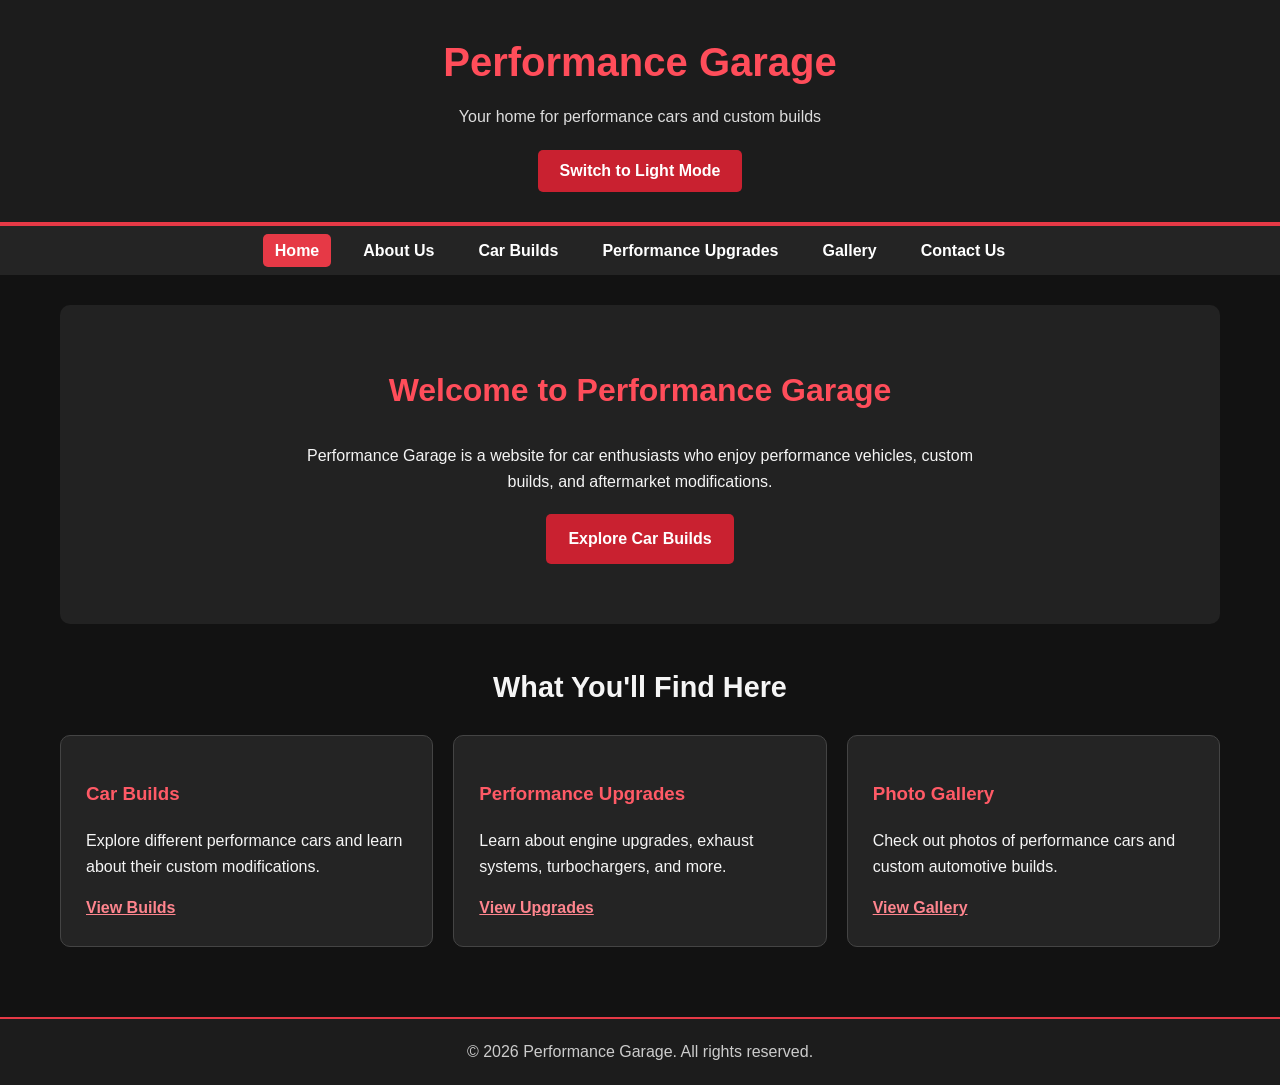
<file: index.html>
<!DOCTYPE html>
<html lang="en">
<head>
    <meta charset="UTF-8">
    <meta name="viewport" content="width=device-width, initial-scale=1.0">
    <title>Performance Garage | Home</title>
    <link rel="stylesheet" href="style.css">
    <script src="script.js" defer></script>
</head>
<body>

    <header>
        <h1>Performance Garage</h1>
        <p>Your home for performance cars and custom builds</p>

        <button type="button" id="themeToggle"
            aria-pressed="false">
        Switch to Light Mode
        </button>
    </header>

    <nav aria-label="Main navigation">
        <ul>
            <li><a href="index.html" aria-current="page">Home</a></li>
            <li><a href="about.html">About Us</a></li>
            <li><a href="builds.html">Car Builds</a></li>
            <li><a href="upgrades.html">Performance Upgrades</a></li>
            <li><a href="gallery.html">Gallery</a></li>
            <li><a href="contact.html">Contact Us</a></li>
        </ul>
    </nav>

    <main>
        <section class="hero">
            <h2>Welcome to Performance Garage</h2>
            <p>
                Performance Garage is a website for car enthusiasts
                who enjoy performance vehicles, custom builds,
                and aftermarket modifications.
            </p>
            <a href="builds.html" class="btn">Explore Car Builds</a>
        </section>

        <section class="featured">
            <h2>What You'll Find Here</h2>

            <div class="card-container">
                <article class="card">
                    <h3>Car Builds</h3>
                    <p>
                        Explore different performance cars and
                        learn about their custom modifications.
                    </p>
                    <a href="builds.html">View Builds</a>
                </article>

                <article class="card">
                    <h3>Performance Upgrades</h3>
                    <p>
                        Learn about engine upgrades, exhaust
                        systems, turbochargers, and more.
                    </p>
                    <a href="upgrades.html">View Upgrades</a>
                </article>

                <article class="card">
                    <h3>Photo Gallery</h3>
                    <p>
                        Check out photos of performance cars
                        and custom automotive builds.
                    </p>
                    <a href="gallery.html">View Gallery</a>
                </article>
            </div>
        </section>
    </main>

    <footer>
        <p>&copy; 2026 Performance Garage. All rights reserved.</p>
    </footer>

</body>
</html>
</file>
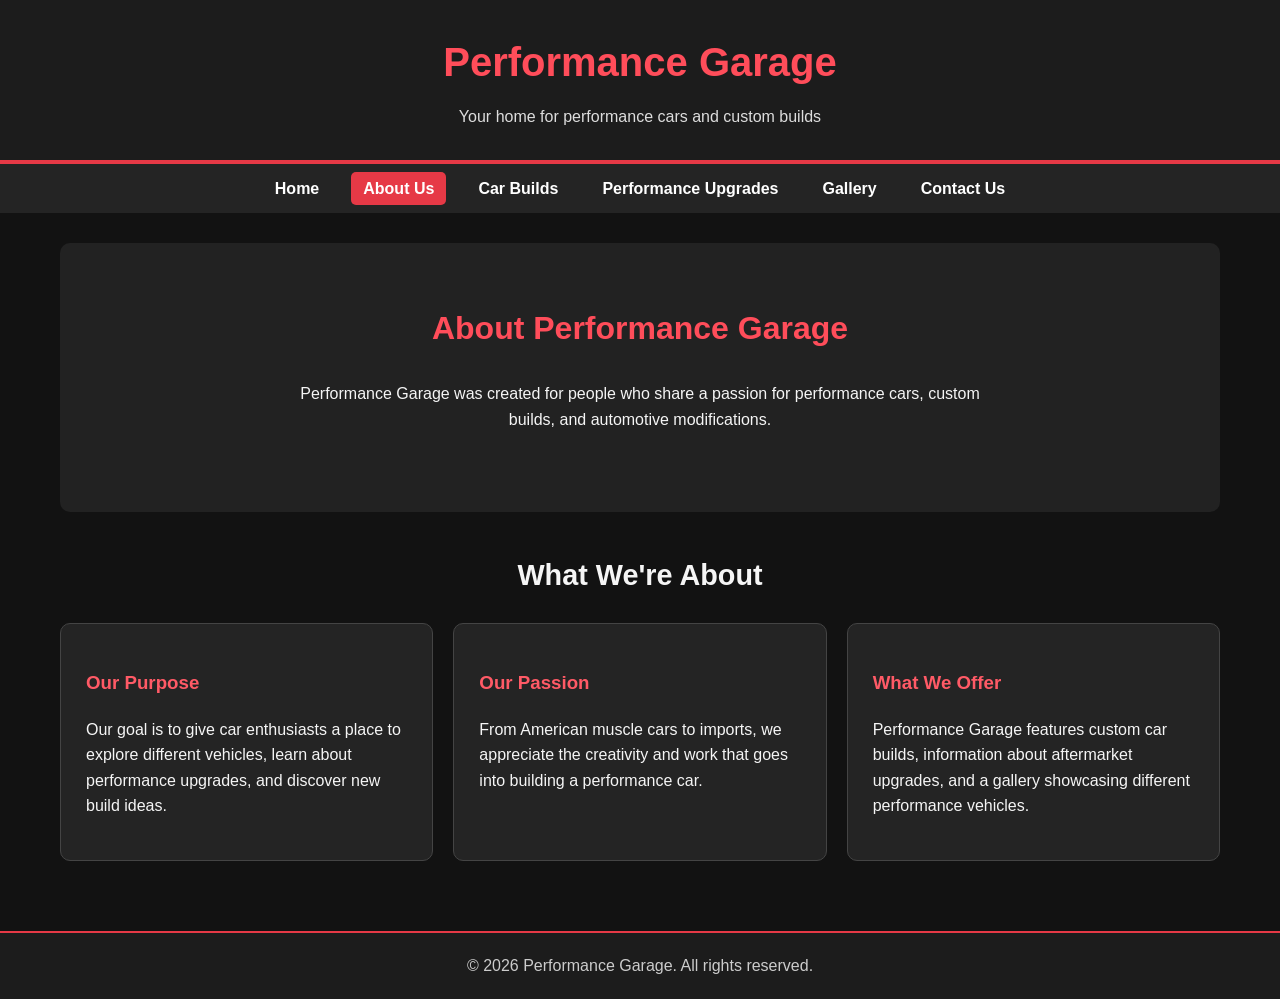
<file: about.html>
<!DOCTYPE html>
<html lang="en">
<head>
    <meta charset="UTF-8">
    <meta name="viewport" content="width=device-width, initial-scale=1.0">
    <title>Performance Garage | About Us</title>
    <link rel="stylesheet" href="style.css">
    <script src="script.js" defer></script>
</head>
<body>

    <header>
        <h1>Performance Garage</h1>
        <p>Your home for performance cars and custom builds</p>
    </header>

    <nav aria-label="Main navigation">
        <ul>
            <li><a href="index.html">Home</a></li>
            <li><a href="about.html" aria-current="page">About Us</a></li>
            <li><a href="builds.html">Car Builds</a></li>
            <li><a href="upgrades.html">Performance Upgrades</a></li>
            <li><a href="gallery.html">Gallery</a></li>
            <li><a href="contact.html">Contact Us</a></li>
        </ul>
    </nav>

    <main>
        <section class="hero">
            <h2>About Performance Garage</h2>
            <p>
                Performance Garage was created for people who
                share a passion for performance cars, custom
                builds, and automotive modifications.
            </p>
        </section>

        <section class="featured">
            <h2>What We're About</h2>

            <div class="card-container">
                <article class="card">
                    <h3>Our Purpose</h3>
                    <p>
                        Our goal is to give car enthusiasts a
                        place to explore different vehicles,
                        learn about performance upgrades,
                        and discover new build ideas.
                    </p>
                </article>

                <article class="card">
                    <h3>Our Passion</h3>
                    <p>
                        From American muscle cars to imports,
                        we appreciate the creativity and work
                        that goes into building a performance car.
                    </p>
                </article>

                <article class="card">
                    <h3>What We Offer</h3>
                    <p>
                        Performance Garage features custom
                        car builds, information about aftermarket
                        upgrades, and a gallery showcasing
                        different performance vehicles.
                    </p>
                </article>
            </div>
        </section>
    </main>

    <footer>
        <p>&copy; 2026 Performance Garage. All rights reserved.</p>
    </footer>

</body>
</html>
</file>
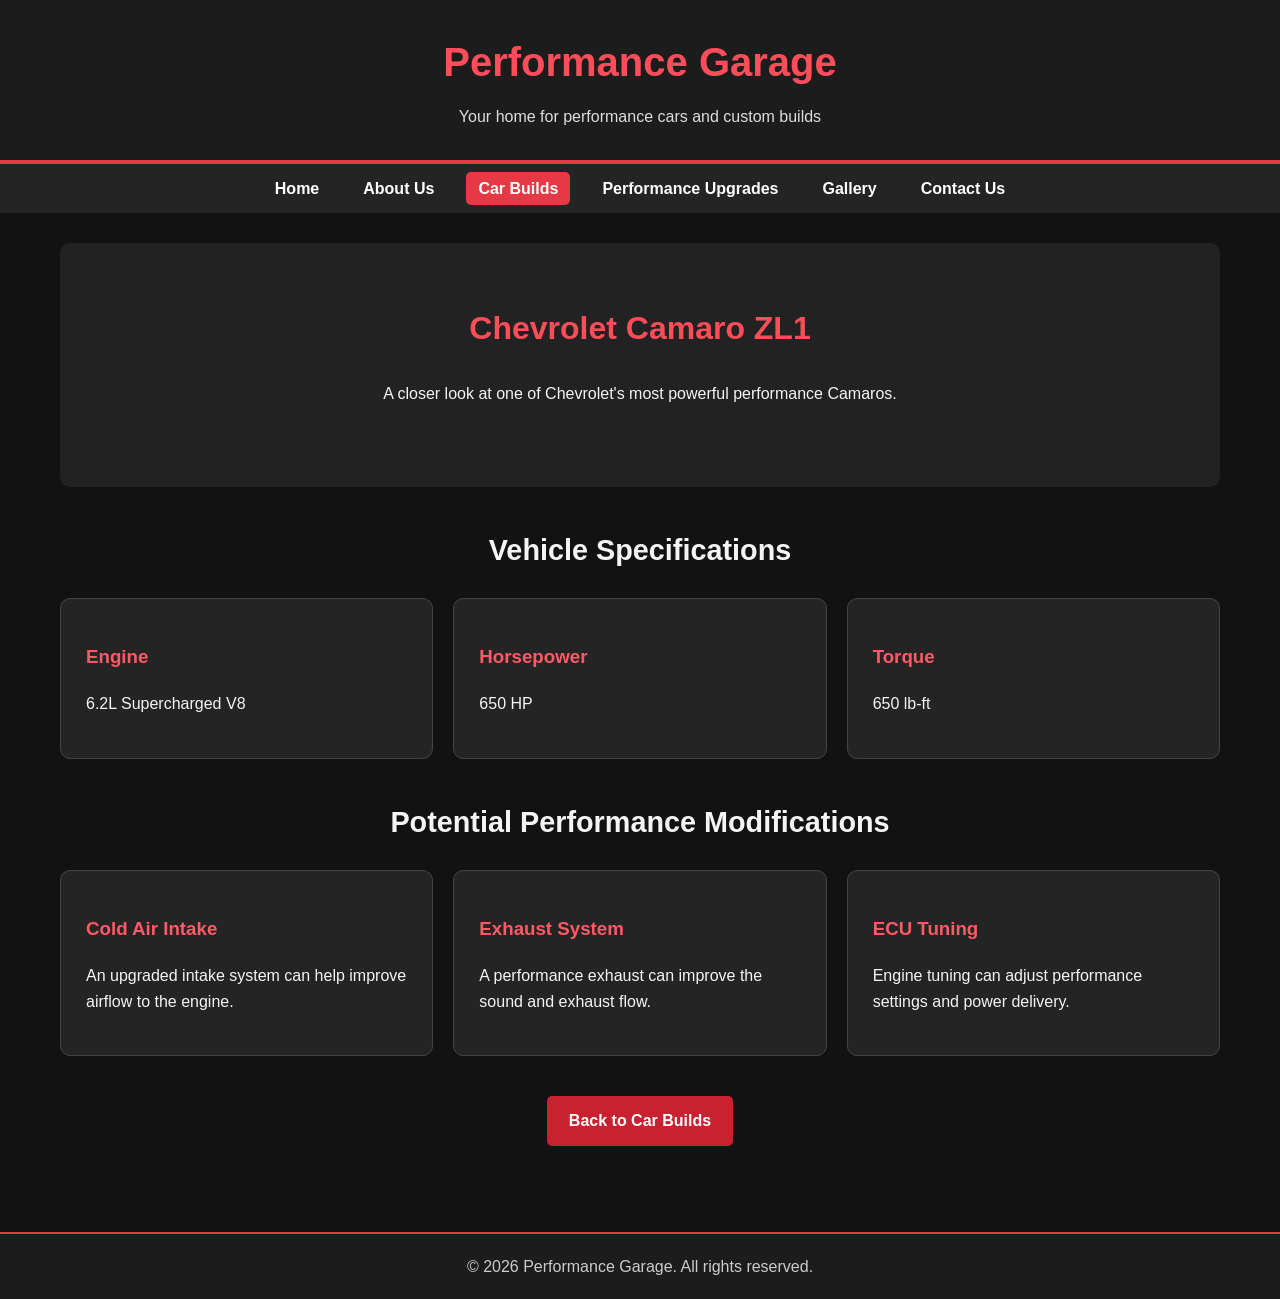
<file: build-details.html>
<!DOCTYPE html>
<html lang="en">
<head>
    <meta charset="UTF-8">
    <meta name="viewport" content="width=device-width, initial-scale=1.0">
    <title>Performance Garage | Build Details</title>
    <link rel="stylesheet" href="style.css">
    <script src="script.js" defer></script>
</head>
<body>

    <header>
        <h1>Performance Garage</h1>
        <p>Your home for performance cars and custom builds</p>
    </header>

    <nav aria-label="Main navigation">
        <ul>
            <li><a href="index.html">Home</a></li>
            <li><a href="about.html">About Us</a></li>
            <li><a href="builds.html" aria-current="page">Car Builds</a></li>
            <li><a href="upgrades.html">Performance Upgrades</a></li>
            <li><a href="gallery.html">Gallery</a></li>
            <li><a href="contact.html">Contact Us</a></li>
        </ul>
    </nav>

    <main>
        <section class="hero">
            <h2>Chevrolet Camaro ZL1</h2>
            <p>
                A closer look at one of Chevrolet's
                most powerful performance Camaros.
            </p>
        </section>

        <section class="featured">
            <h2>Vehicle Specifications</h2>

            <div class="card-container">
                <article class="card">
                    <h3>Engine</h3>
                    <p>6.2L Supercharged V8</p>
                </article>

                <article class="card">
                    <h3>Horsepower</h3>
                    <p>650 HP</p>
                </article>

                <article class="card">
                    <h3>Torque</h3>
                    <p>650 lb-ft</p>
                </article>
            </div>
        </section>

        <section class="featured">
            <h2>Potential Performance Modifications</h2>

            <div class="card-container">
                <article class="card">
                    <h3>Cold Air Intake</h3>
                    <p>
                        An upgraded intake system can help
                        improve airflow to the engine.
                    </p>
                </article>

                <article class="card">
                    <h3>Exhaust System</h3>
                    <p>
                        A performance exhaust can improve
                        the sound and exhaust flow.
                    </p>
                </article>

                <article class="card">
                    <h3>ECU Tuning</h3>
                    <p>
                        Engine tuning can adjust performance
                        settings and power delivery.
                    </p>
                </article>
            </div>
        </section>

        <p class="back-link">
            <a href="builds.html" class="btn">
                Back to Car Builds
            </a>
        </p>
    </main>

    <footer>
        <p>&copy; 2026 Performance Garage. All rights reserved.</p>
    </footer>

</body>
</html>
</file>
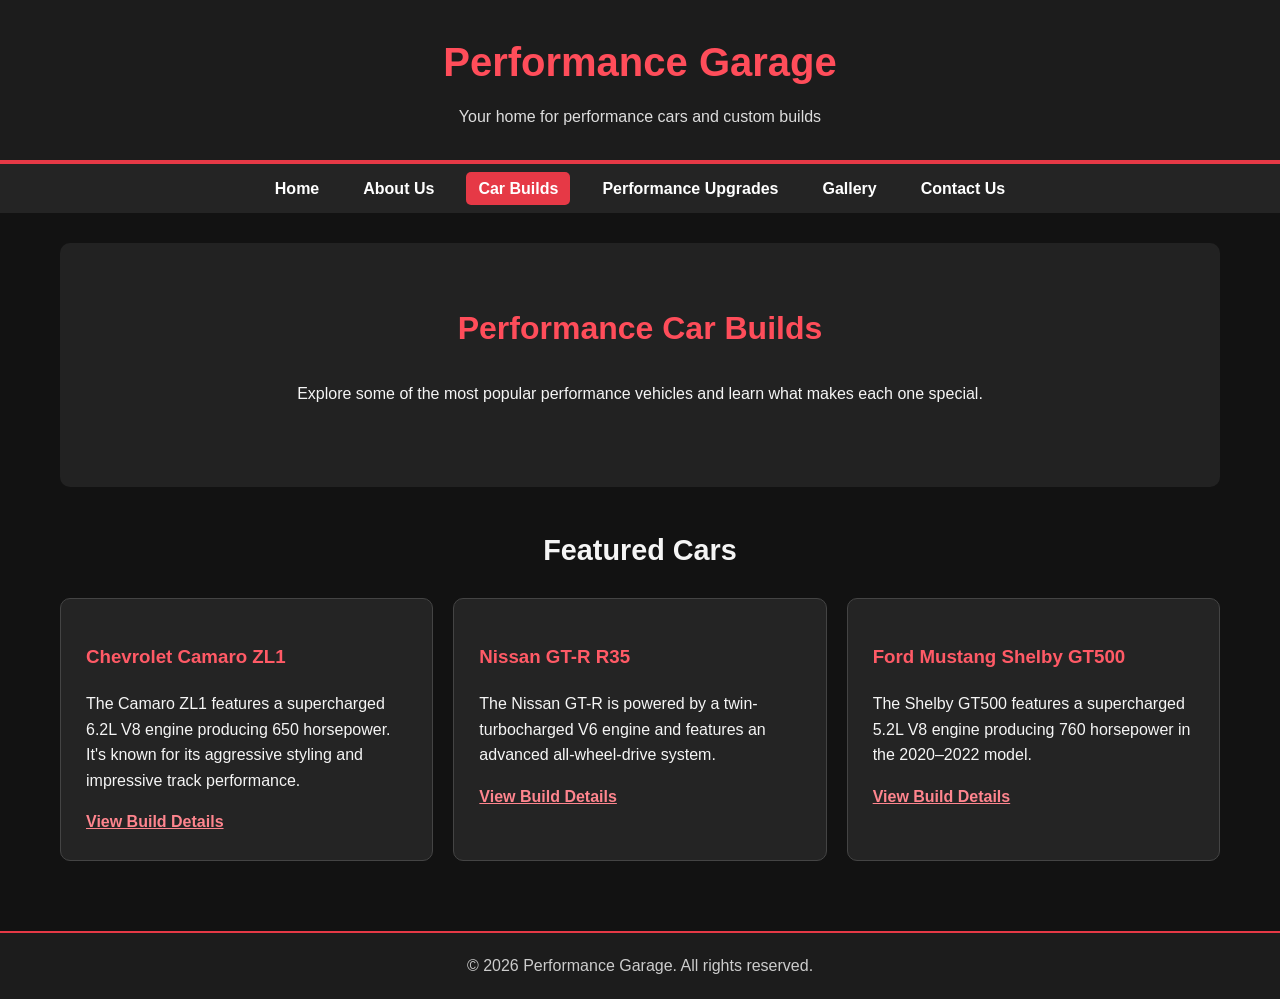
<file: builds.html>
<!DOCTYPE html>
<html lang="en">
<head>
    <meta charset="UTF-8">
    <meta name="viewport" content="width=device-width, initial-scale=1.0">
    <title>Performance Garage | Car Builds</title>
    <link rel="stylesheet" href="style.css">
    <script src="script.js" defer></script>
</head>
<body>

    <header>
        <h1>Performance Garage</h1>
        <p>Your home for performance cars and custom builds</p>
    </header>

    <nav aria-label="Main navigation">
        <ul>
            <li><a href="index.html">Home</a></li>
            <li><a href="about.html">About Us</a></li>
            <li><a href="builds.html" aria-current="page">Car Builds</a></li>
            <li><a href="upgrades.html">Performance Upgrades</a></li>
            <li><a href="gallery.html">Gallery</a></li>
            <li><a href="contact.html">Contact Us</a></li>
        </ul>
    </nav>

    <main>
        <section class="hero">
            <h2>Performance Car Builds</h2>
            <p>
                Explore some of the most popular performance
                vehicles and learn what makes each one special.
            </p>
        </section>

        <section class="featured">
            <h2>Featured Cars</h2>

            <div class="card-container">
                <article class="card">
                    <h3>Chevrolet Camaro ZL1</h3>
                    <p>
                        The Camaro ZL1 features a supercharged
                        6.2L V8 engine producing 650 horsepower.
                        It's known for its aggressive styling
                        and impressive track performance.
                    </p>
                    <a href="build-details.html">
                        View Build Details
                    </a>
                </article>

                <article class="card">
                    <h3>Nissan GT-R R35</h3>
                    <p>
                        The Nissan GT-R is powered by a
                        twin-turbocharged V6 engine and
                        features an advanced all-wheel-drive
                        system.
                    </p>
                    <a href="build-details.html">
                        View Build Details
                    </a>
                </article>

                <article class="card">
                    <h3>Ford Mustang Shelby GT500</h3>
                    <p>
                        The Shelby GT500 features a supercharged
                        5.2L V8 engine producing 760 horsepower
                        in the 2020–2022 model.
                    </p>
                    <a href="build-details.html">
                        View Build Details
                    </a>
                </article>
            </div>
        </section>
    </main>

    <footer>
        <p>&copy; 2026 Performance Garage. All rights reserved.</p>
    </footer>

</body>
</html>
</file>
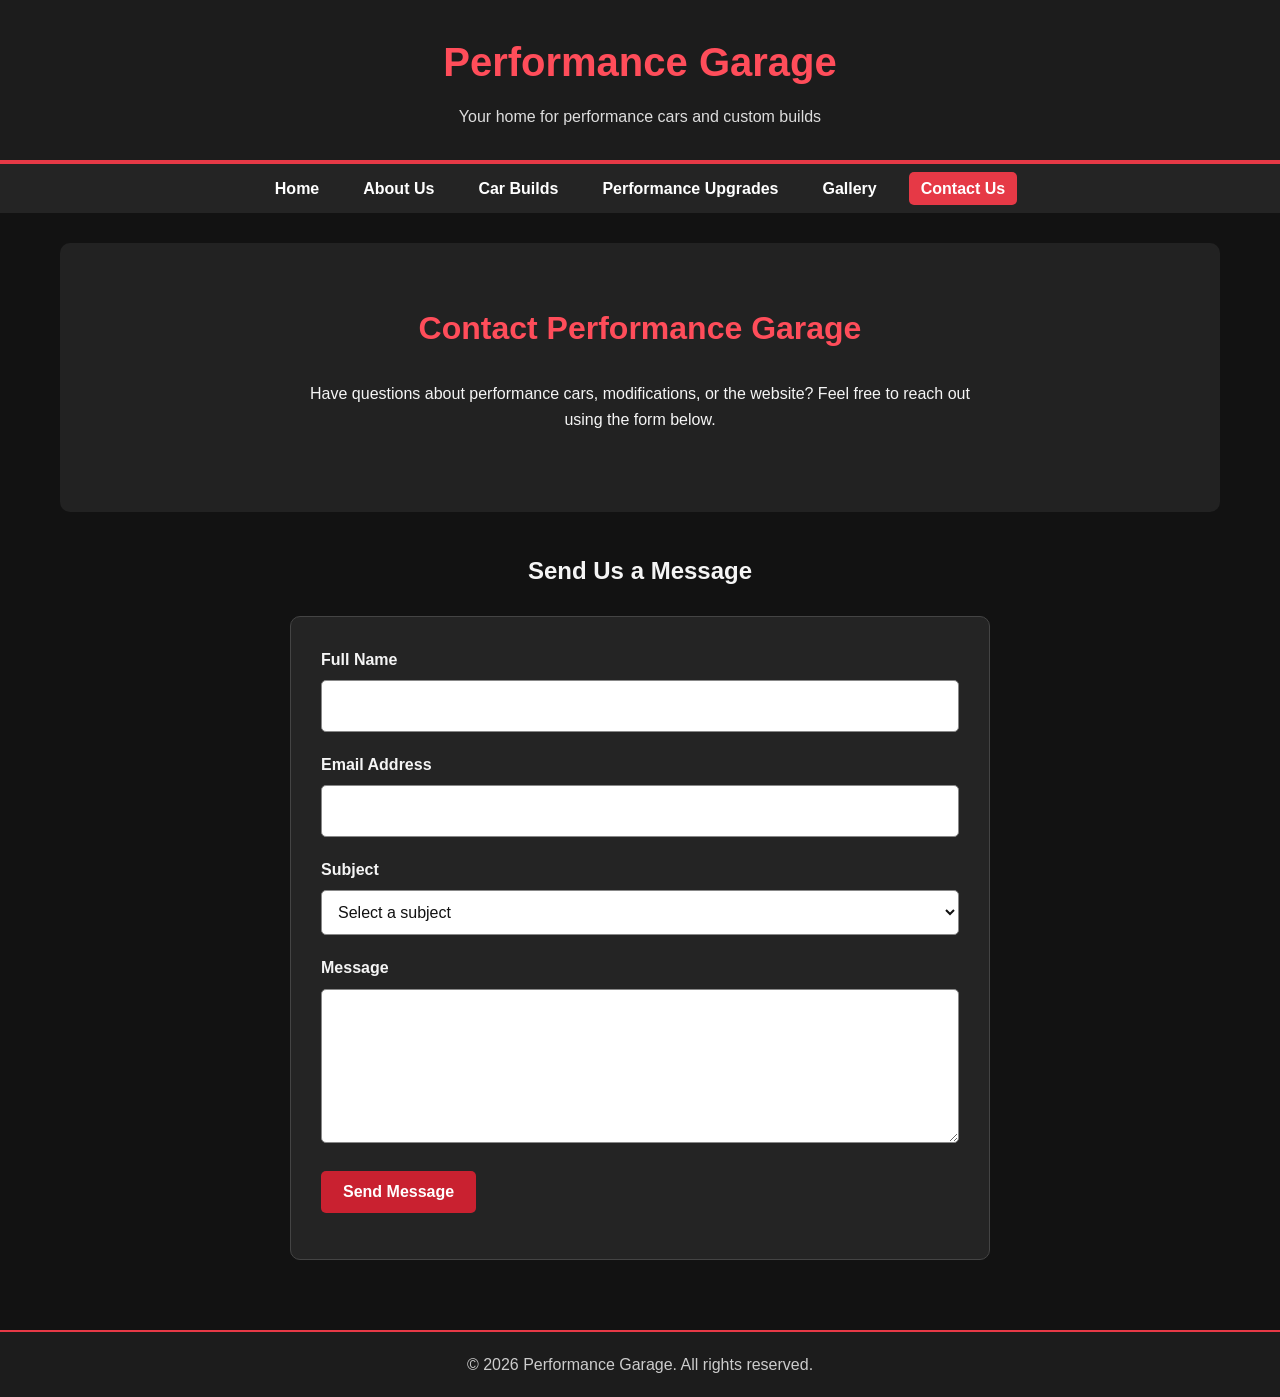
<file: contact.html>
<!DOCTYPE html>
<html lang="en">
<head>
    <meta charset="UTF-8">
    <meta name="viewport" content="width=device-width, initial-scale=1.0">
    <title>Performance Garage | Contact Us</title>
    <link rel="stylesheet" href="style.css">
    <script src="script.js" defer></script>
</head>
<body>

    <header>
        <h1>Performance Garage</h1>
        <p>Your home for performance cars and custom builds</p>
    </header>

    <nav aria-label="Main navigation">
        <ul>
            <li><a href="index.html">Home</a></li>
            <li><a href="about.html">About Us</a></li>
            <li><a href="builds.html">Car Builds</a></li>
            <li><a href="upgrades.html">Performance Upgrades</a></li>
            <li><a href="gallery.html">Gallery</a></li>
            <li><a href="contact.html" aria-current="page">Contact Us</a></li>
        </ul>
    </nav>

    <main>
        <section class="hero">
            <h2>Contact Performance Garage</h2>
            <p>
                Have questions about performance cars,
                modifications, or the website?
                Feel free to reach out using the form below.
            </p>
        </section>

        <section class="contact-section">
            <h2>Send Us a Message</h2>

            <form id="contactForm">
                <div class="form-group">
                    <label for="name">Full Name</label>
                    <input type="text" id="name"
                           name="name" required>
                </div>

                <div class="form-group">
                    <label for="email">Email Address</label>
                    <input type="email" id="email"
                           name="email" required>
                </div>

                <div class="form-group">
                    <label for="subject">Subject</label>
                    <select id="subject" name="subject" required>
                        <option value="">Select a subject</option>
                        <option value="builds">Car Builds</option>
                        <option value="upgrades">Performance Upgrades</option>
                        <option value="general">General Question</option>
                    </select>
                </div>

                <div class="form-group">
                    <label for="message">Message</label>
                    <textarea id="message" name="message"
                              rows="5" required></textarea>
                </div>

                <button type="submit">Send Message</button>

                <p id="formResponse"
                   role="status"
                   aria-live="polite"></p>
            </form>
        </section>
    </main>

    <footer>
        <p>&copy; 2026 Performance Garage. All rights reserved.</p>
    </footer>

</body>
</html>
</file>
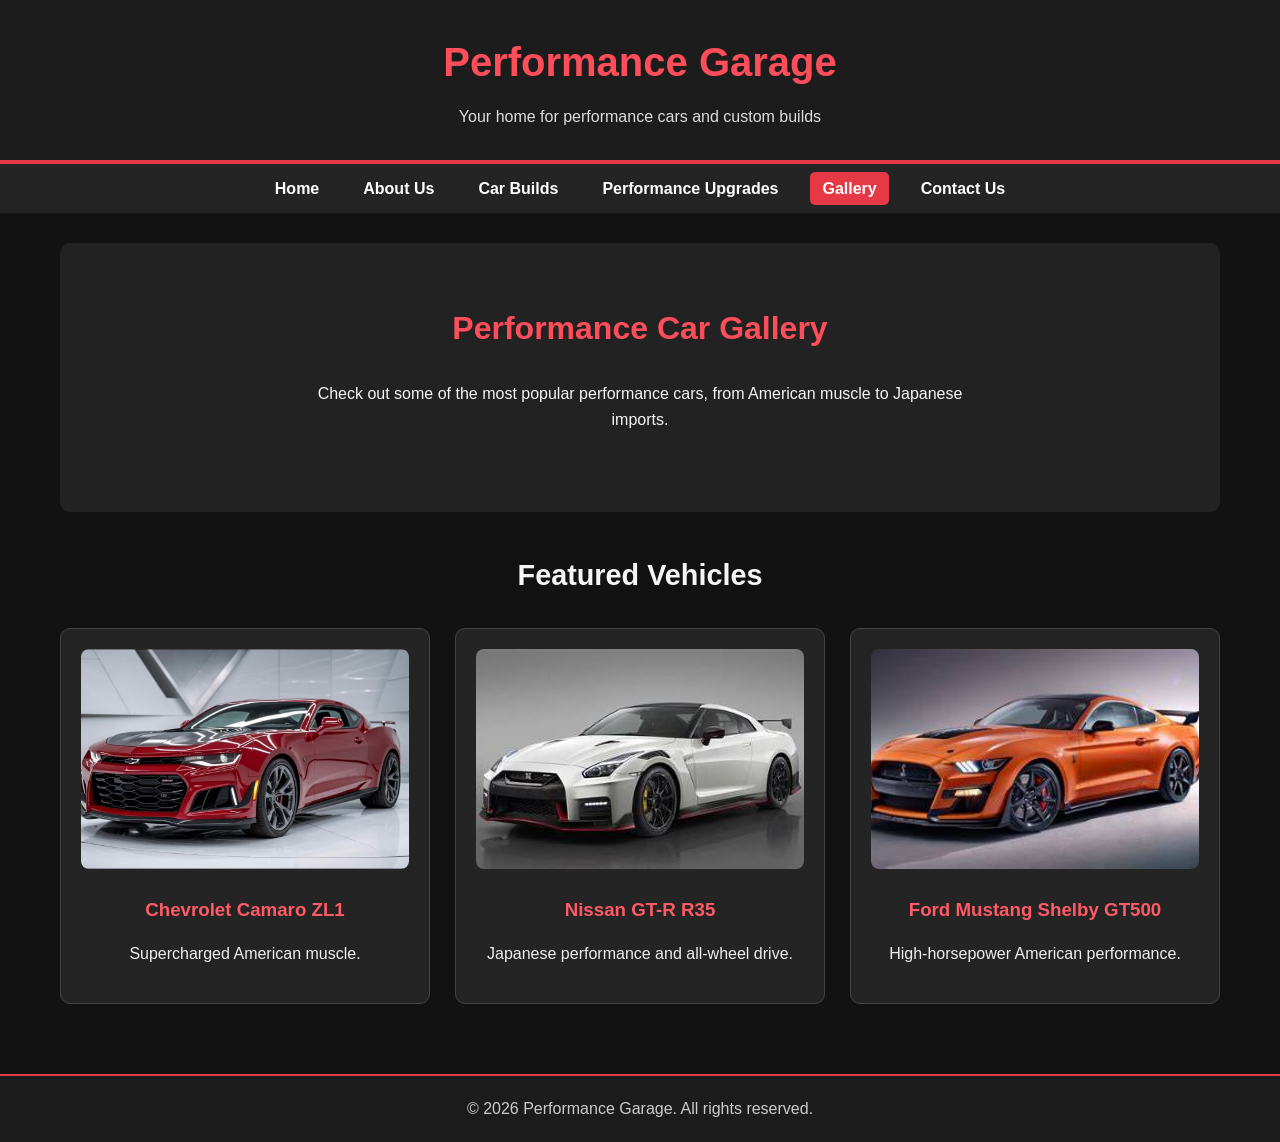
<file: gallery.html>
<!DOCTYPE html>
<html lang="en">
<head>
    <meta charset="UTF-8">
    <meta name="viewport" content="width=device-width, initial-scale=1.0">
    <title>Performance Garage | Gallery</title>
    <link rel="stylesheet" href="style.css">
    <script src="script.js" defer></script>
</head>
<body>

    <header>
        <h1>Performance Garage</h1>
        <p>Your home for performance cars and custom builds</p>
    </header>

    <nav aria-label="Main navigation">
        <ul>
            <li><a href="index.html">Home</a></li>
            <li><a href="about.html">About Us</a></li>
            <li><a href="builds.html">Car Builds</a></li>
            <li><a href="upgrades.html">Performance Upgrades</a></li>
            <li><a href="gallery.html" aria-current="page">Gallery</a></li>
            <li><a href="contact.html">Contact Us</a></li>
        </ul>
    </nav>

    <main>
        <section class="hero">
            <h2>Performance Car Gallery</h2>
            <p>
                Check out some of the most popular performance
                cars, from American muscle to Japanese imports.
            </p>
        </section>

        <section class="featured">
            <h2>Featured Vehicles</h2>

            <div class="gallery-container">

                <article class="gallery-card">
                    <img src="images/camaro.jpeg"
                         alt="Chevrolet Camaro ZL1 performance car">
                    <h3>Chevrolet Camaro ZL1</h3>
                    <p>Supercharged American muscle.</p>
                </article>

                <article class="gallery-card">
                    <img src="images/gtr.jpeg"
                         alt="Nissan GT-R R35 sports car">
                    <h3>Nissan GT-R R35</h3>
                    <p>Japanese performance and all-wheel drive.</p>
                </article>

                <article class="gallery-card">
                    <img src="images/mustang.jpeg"
                         alt="Ford Mustang Shelby GT500">
                    <h3>Ford Mustang Shelby GT500</h3>
                    <p>High-horsepower American performance.</p>
                </article>

            </div>
        </section>
    </main>

    <footer>
        <p>&copy; 2026 Performance Garage. All rights reserved.</p>
    </footer>

</body>
</html>
</file>
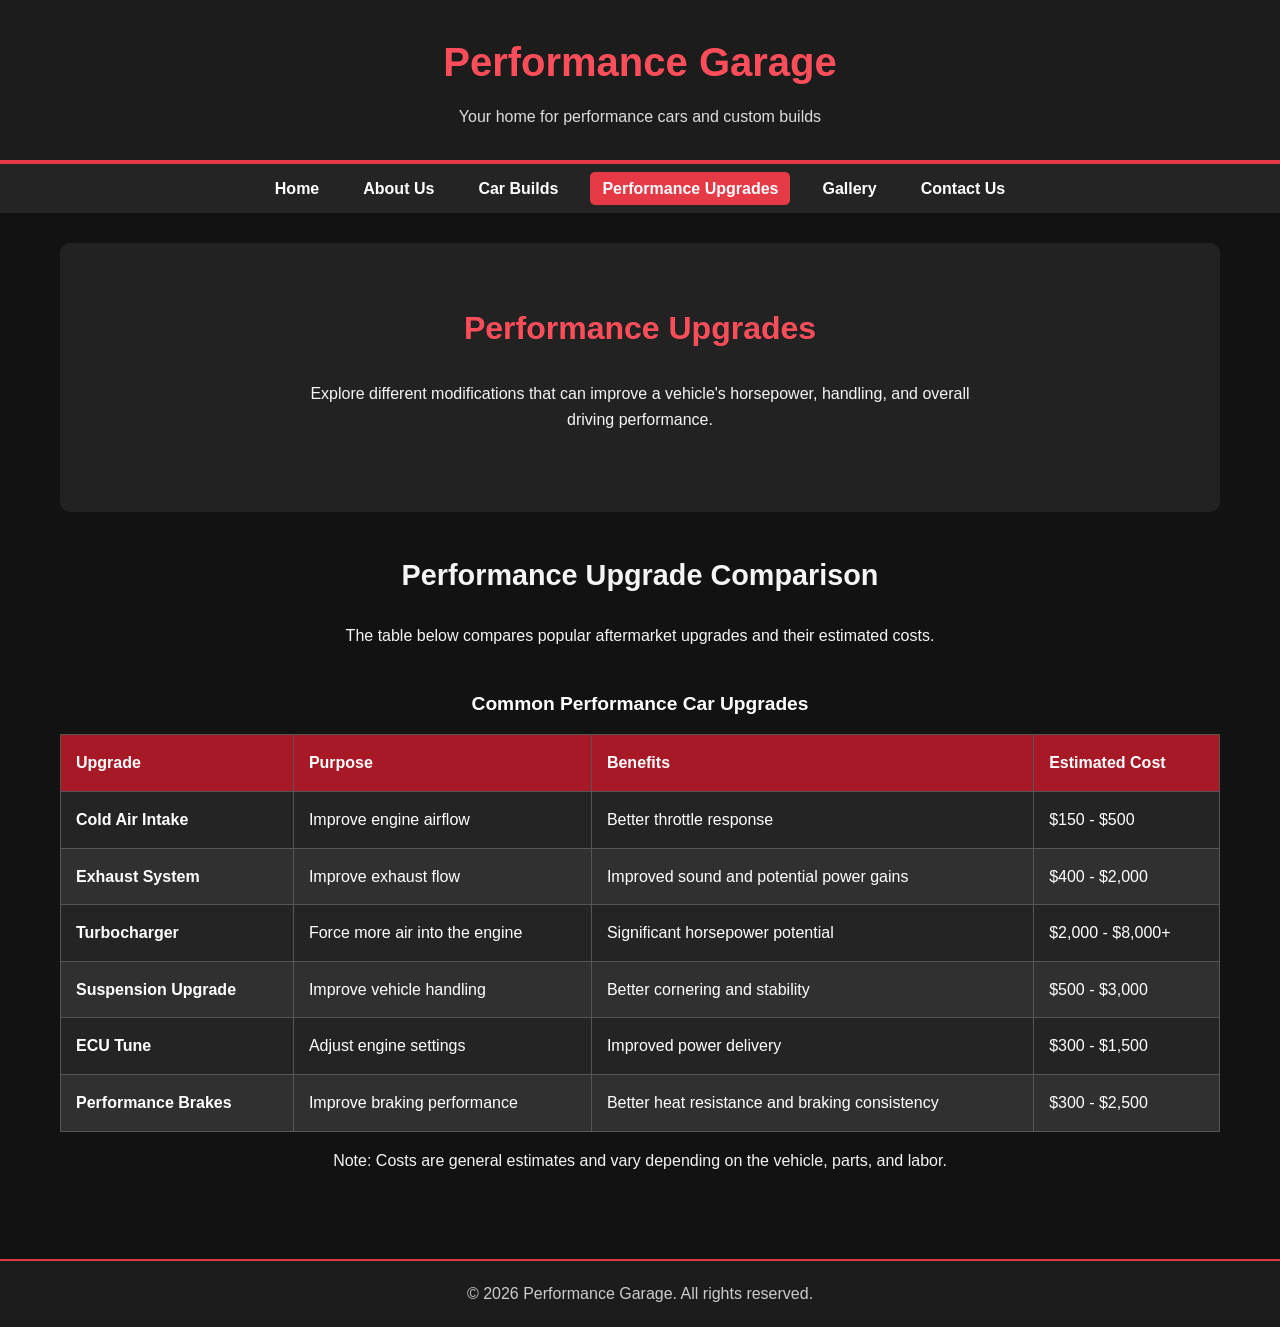
<file: upgrades.html>
<!DOCTYPE html>
<html lang="en">
<head>
    <meta charset="UTF-8">
    <meta name="viewport" content="width=device-width, initial-scale=1.0">
    <title>Performance Garage | Upgrades</title>
    <link rel="stylesheet" href="style.css">
    <script src="script.js" defer></script>
</head>
<body>

    <header>
        <h1>Performance Garage</h1>
        <p>Your home for performance cars and custom builds</p>
    </header>

    <nav aria-label="Main navigation">
        <ul>
            <li><a href="index.html">Home</a></li>
            <li><a href="about.html">About Us</a></li>
            <li><a href="builds.html">Car Builds</a></li>
            <li><a href="upgrades.html" aria-current="page">Performance Upgrades</a></li>
            <li><a href="gallery.html">Gallery</a></li>
            <li><a href="contact.html">Contact Us</a></li>
        </ul>
    </nav>

    <main>
        <section class="hero">
            <h2>Performance Upgrades</h2>
            <p>
                Explore different modifications that can improve
                a vehicle's horsepower, handling, and overall
                driving performance.
            </p>
        </section>

        <section class="featured">
            <h2>Performance Upgrade Comparison</h2>
            <p>
                The table below compares popular aftermarket
                upgrades and their estimated costs.
            </p>

            <div class="table-container">
                <table>
                    <caption>
                        Common Performance Car Upgrades
                    </caption>
                    <thead>
                        <tr>
                            <th scope="col">Upgrade</th>
                            <th scope="col">Purpose</th>
                            <th scope="col">Benefits</th>
                            <th scope="col">Estimated Cost</th>
                        </tr>
                    </thead>
                    <tbody>
                        <tr>
                            <th scope="row">Cold Air Intake</th>
                            <td>Improve engine airflow</td>
                            <td>Better throttle response</td>
                            <td>$150 - $500</td>
                        </tr>
                        <tr>
                            <th scope="row">Exhaust System</th>
                            <td>Improve exhaust flow</td>
                            <td>Improved sound and potential power gains</td>
                            <td>$400 - $2,000</td>
                        </tr>
                        <tr>
                            <th scope="row">Turbocharger</th>
                            <td>Force more air into the engine</td>
                            <td>Significant horsepower potential</td>
                            <td>$2,000 - $8,000+</td>
                        </tr>
                        <tr>
                            <th scope="row">Suspension Upgrade</th>
                            <td>Improve vehicle handling</td>
                            <td>Better cornering and stability</td>
                            <td>$500 - $3,000</td>
                        </tr>
                        <tr>
                            <th scope="row">ECU Tune</th>
                            <td>Adjust engine settings</td>
                            <td>Improved power delivery</td>
                            <td>$300 - $1,500</td>
                        </tr>
                        <tr>
                            <th scope="row">Performance Brakes</th>
                            <td>Improve braking performance</td>
                            <td>Better heat resistance and braking consistency</td>
                            <td>$300 - $2,500</td>
                        </tr>
                    </tbody>
                </table>
            </div>

            <p>
                Note: Costs are general estimates and vary
                depending on the vehicle, parts, and labor.
            </p>
        </section>
    </main>

    <footer>
        <p>&copy; 2026 Performance Garage. All rights reserved.</p>
    </footer>

</body>
</html>
</file>
<file: style.css>
/* General Website Styling */
* {
    box-sizing: border-box;
}

body {
    margin: 0;
    font-family: Arial, Helvetica, sans-serif;
    background-color: #121212;
    color: #f5f5f5;
    line-height: 1.6;
}

/* Header */
header {
    background-color: #1c1c1c;
    text-align: center;
    padding: 30px 20px;
    border-bottom: 4px solid #e63946;
}

header h1 {
    color: #ff4d5a;
    font-size: 2.5rem;
    margin: 0;
}

header p {
    color: #dddddd;
    margin: 10px 0 0;
}

/* Navigation */
nav {
    background-color: #242424;
    padding: 12px;
}

nav ul {
    display: flex;
    justify-content: center;
    flex-wrap: wrap;
    gap: 20px;
    list-style: none;
    padding: 0;
    margin: 0;
}

nav a {
    color: #ffffff;
    text-decoration: none;
    font-weight: bold;
    padding: 8px 12px;
    border-radius: 5px;
}

nav a:hover,
nav a:focus-visible,
nav a[aria-current="page"] {
    background-color: #e63946;
    color: #ffffff;
}

/* Main Content */
main {
    max-width: 1200px;
    margin: 0 auto;
    padding: 30px 20px;
}

/* Hero Section */
.hero {
    background-color: #222222;
    text-align: center;
    padding: 60px 30px;
    border-radius: 10px;
    margin-bottom: 40px;
}

.hero h2 {
    font-size: 2rem;
    color: #ff4d5a;
    margin-top: 0;
}

.hero p {
    max-width: 700px;
    margin: 20px auto;
}

/* Buttons */
.btn,
button {
    display: inline-block;
    background-color: #c92130;
    color: #ffffff;
    padding: 12px 22px;
    border: none;
    border-radius: 5px;
    text-decoration: none;
    font-size: 1rem;
    font-weight: bold;
    cursor: pointer;
}

.btn:hover,
button:hover {
    background-color: #a81927;
}

/* Featured Section */
.featured {
    text-align: center;
}

.featured h2 {
    font-size: 1.8rem;
    margin-bottom: 25px;
}

/* Cards */
.card-container {
    display: flex;
    flex-wrap: wrap;
    justify-content: center;
    gap: 20px;
}

.card {
    background-color: #242424;
    border: 1px solid #444444;
    border-radius: 10px;
    padding: 25px;
    flex: 1 1 250px;
    text-align: left;
}

.card h3 {
    color: #ff5a66;
}

.card a {
    color: #ff858e;
    font-weight: bold;
}

.card a:hover {
    color: #ffffff;
}

/* Accessibility */
a:focus-visible,
button:focus-visible,
input:focus-visible,
select:focus-visible,
textarea:focus-visible {
    outline: 3px solid #ffcc00;
    outline-offset: 3px;
}

/* Footer */
footer {
    background-color: #1c1c1c;
    text-align: center;
    padding: 20px;
    margin-top: 40px;
    border-top: 2px solid #e63946;
}

footer p {
    margin: 0;
    color: #cccccc;
}

/* Mobile Responsiveness */
@media (max-width: 600px) {
    header h1 {
        font-size: 2rem;
    }

    .hero {
        padding: 35px 20px;
    }

    nav ul {
        gap: 8px;
    }

    nav a {
        display: inline-block;
        padding: 8px;
    }

    .card {
        flex-basis: 100%;
    }
}

/* Performance Upgrades Table */
.table-container {
    overflow-x: auto;
    margin-top: 25px;
}

table {
    width: 100%;
    border-collapse: collapse;
    background-color: #242424;
    color: #ffffff;
    text-align: left;
}

caption {
    font-size: 1.2rem;
    font-weight: bold;
    padding: 15px;
    color: #ffffff;
}

th,
td {
    border: 1px solid #555555;
    padding: 15px;
}

thead {
    background-color: #a81927;
}

tbody tr:nth-child(even) {
    background-color: #303030;
}

tbody tr:hover {
    background-color: #404040;
}

/* Contact Form */
.contact-section {
    max-width: 700px;
    margin: 0 auto;
}

.contact-section h2 {
    text-align: center;
    margin-bottom: 25px;
}

form {
    background-color: #242424;
    padding: 30px;
    border-radius: 10px;
    border: 1px solid #444444;
}

.form-group {
    margin-bottom: 20px;
}

.form-group label {
    display: block;
    margin-bottom: 8px;
    font-weight: bold;
}

.form-group input,
.form-group select,
.form-group textarea {
    width: 100%;
    padding: 12px;
    border: 1px solid #888888;
    border-radius: 5px;
    background-color: #ffffff;
    color: #111111;
    font: inherit;
}

.form-group textarea {
    resize: vertical;
}

#formResponse {
    margin-top: 15px;
    font-weight: bold;
}

/* Form Validation Messages */
.success {
    color: #86efac;
    font-weight: bold;
}

.error {
    color: #ff858e;
    font-weight: bold;
}

/* Theme Toggle Button */
#themeToggle {
    margin-top: 20px;
}

/* Light Mode */
body.light-mode {
    background-color: #f5f5f5;
    color: #222222;
}

body.light-mode header,
body.light-mode footer {
    background-color: #eeeeee;
}

body.light-mode header p,
body.light-mode footer p {
    color: #333333;
}

body.light-mode nav {
    background-color: #dddddd;
}

body.light-mode nav a {
    color: #111111;
}

body.light-mode nav a:hover,
body.light-mode nav a:focus-visible,
body.light-mode nav a[aria-current="page"] {
    background-color: #a81927;
    color: #ffffff;
}

body.light-mode .hero,
body.light-mode .card,
body.light-mode form {
    background-color: #ffffff;
    color: #222222;
}

body.light-mode .card {
    border-color: #bbbbbb;
}

body.light-mode .card h3,
body.light-mode .card a,
body.light-mode .hero h2 {
    color: #a81927;
}

body.light-mode .card a:hover {
    color: #75101b;
}

/* Build Details Page */
.back-link {
    text-align: center;
    margin-top: 40px;
}

main > .featured + .featured {
    margin-top: 40px;
}

/* Photo Gallery */
.gallery-container {
    display: grid;
    grid-template-columns: repeat(auto-fit, minmax(250px, 1fr));
    gap: 25px;
    margin-top: 30px;
}

.gallery-card {
    background-color: #242424;
    border: 1px solid #444444;
    border-radius: 10px;
    padding: 20px;
    text-align: center;
}

.gallery-card img {
    width: 100%;
    height: 220px;
    object-fit: cover;
    border-radius: 8px;
}

.gallery-card h3 {
    color: #ff5a66;
    margin-bottom: 10px;
}

.gallery-card p {
    color: #eeeeee;
}

body.light-mode .gallery-card {
    background-color: #ffffff;
    color: #222222;
}

body.light-mode .gallery-card p {
    color: #222222;
}
</file>
